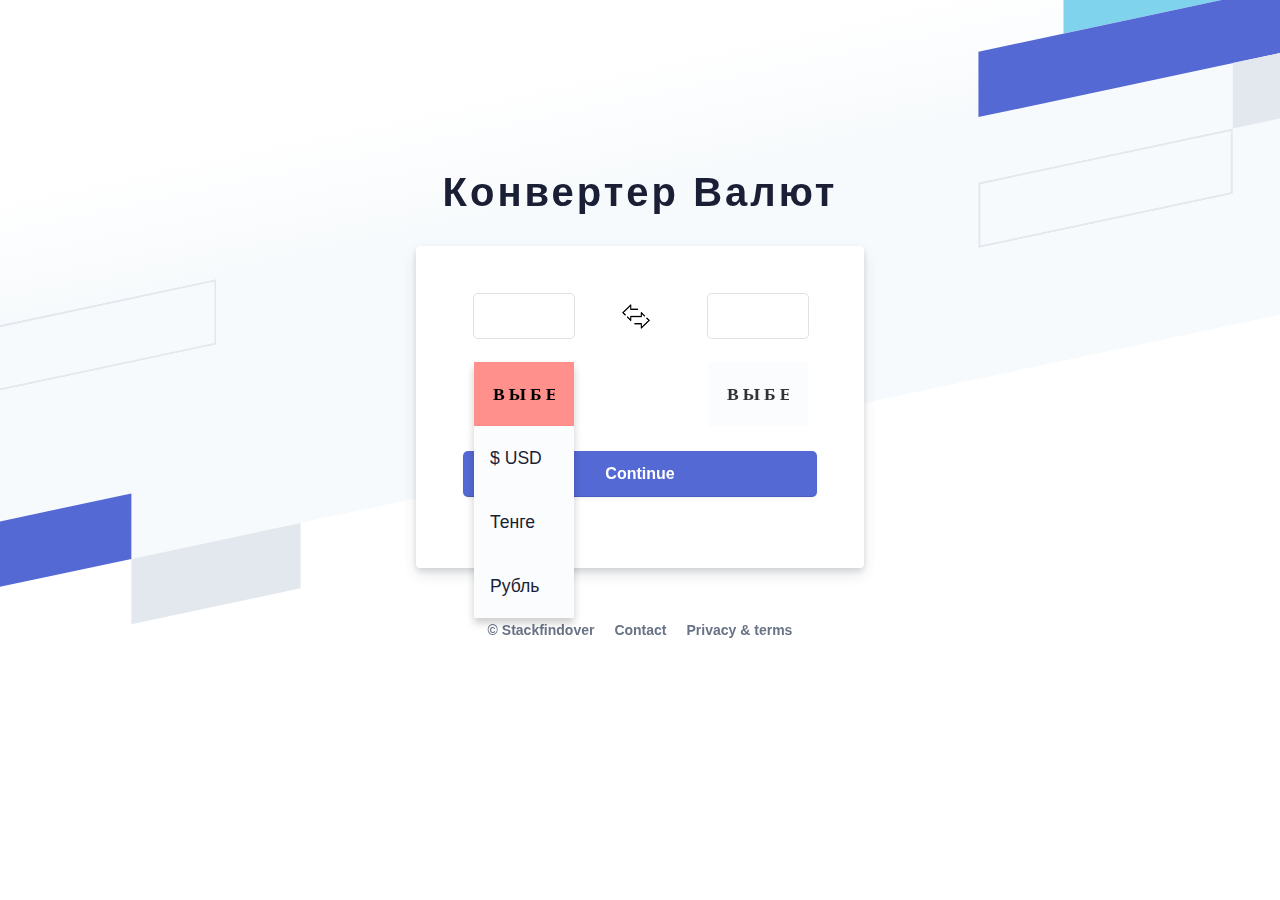
<file: templates/index.html>
<html>
  <head>
    <meta charset="utf-8" />
    <title>Stackfindover: Sign in</title>
    <link rel="stylesheet" type="text/css" href="../static/css/main.css" />
  </head>

  <body>
    <div class="login-root">
      <div
        class="box-root flex-flex flex-direction--column"
        style="min-height: 100vh; flex-grow: 1"
      >
        <div class="loginbackground box-background--white padding-top--64">
          <div class="loginbackground-gridContainer">
            <div
              class="box-root flex-flex"
              style="grid-area: top / start / 8 / end"
            >
              <div
                class="box-root"
                style="
                  background-image: linear-gradient(
                    white 0%,
                    rgb(247, 250, 252) 33%
                  );
                  flex-grow: 1;
                "
              ></div>
            </div>
            <div class="box-root flex-flex" style="grid-area: 4 / 2 / auto / 5">
              <div
                class="box-root box-divider--light-all-2 animationLeftRight tans3s"
                style="flex-grow: 1"
              ></div>
            </div>
            <div
              class="box-root flex-flex"
              style="grid-area: 6 / start / auto / 2"
            >
              <div
                class="box-root box-background--blue800"
                style="flex-grow: 1"
              ></div>
            </div>
            <div
              class="box-root flex-flex"
              style="grid-area: 7 / start / auto / 4"
            >
              <div
                class="box-root box-background--blue animationLeftRight"
                style="flex-grow: 1"
              ></div>
            </div>
            <div class="box-root flex-flex" style="grid-area: 8 / 4 / auto / 6">
              <div
                class="box-root box-background--gray100 animationLeftRight tans3s"
                style="flex-grow: 1"
              ></div>
            </div>
            <div
              class="box-root flex-flex"
              style="grid-area: 2 / 15 / auto / end"
            >
              <div
                class="box-root box-background--cyan200 animationRightLeft tans4s"
                style="flex-grow: 1"
              ></div>
            </div>
            <div
              class="box-root flex-flex"
              style="grid-area: 3 / 14 / auto / end"
            >
              <div
                class="box-root box-background--blue animationRightLeft"
                style="flex-grow: 1"
              ></div>
            </div>
            <div
              class="box-root flex-flex"
              style="grid-area: 4 / 17 / auto / 20"
            >
              <div
                class="box-root box-background--gray100 animationRightLeft tans4s"
                style="flex-grow: 1"
              ></div>
            </div>
            <div
              class="box-root flex-flex"
              style="grid-area: 5 / 14 / auto / 17"
            >
              <div
                class="box-root box-divider--light-all-2 animationRightLeft tans3s"
                style="flex-grow: 1"
              ></div>
            </div>
          </div>
        </div>
        <div
          class="box-root padding-top--24 flex-flex flex-direction--column"
          style="flex-grow: 1; z-index: 9"
        >
          <div
            class="box-root padding-top--48 padding-bottom--24 flex-flex flex-justifyContent--center"
          >
            <h1>
              <p href="http://blog.stackfindover.com/" rel="dofollow">
                Конвертер валют
              </p>
            </h1>
          </div>
          <div class="formbg-outer">
            <div class="formbg">
              <div class="formbg-inner padding-horizontal--48">
                <!--              <span class="padding-bottom&#45;&#45;15">Sign in to your account</span>-->
                <form id="stripe-login">
                  <div class="column">
                    <div class="field padding-bottom--24">
                      <input type="email" name="email" />
                    </div>
                    <div class="click-value">
                      <input
                        class="chosen-value"
                        type="text"
                        value=""
                        placeholder="Выберите валюту"
                      />
                      <ul class="value-list">
                        <li>$ USD</li>
                        <li>Тенге</li>
                        <li>Рубль</li>
                      </ul>
                    </div>
                  </div>

                  <div class="column">
                    <img class="image-control" src="swap.png" alt="" />
                  </div>

                  <div class="column">
                    <div class="field padding-bottom--24">
                      <div class="grid--50-50"></div>
                      <input type="email" name="email" />
                    </div>
                    <div class="click-value">
                      <input
                        class="chosen-value"
                        type="text"
                        value=""
                        placeholder="Выберите валюту"
                      />
                      <ul class="value-list">
                        <li>$ USD</li>
                        <li>Тенге</li>
                        <li>Рубль</li>
                      </ul>
                    </div>
                  </div>
                  <div class="field padding-bottom--24">
                    <input type="submit" name="submit" value="Continue" />
                  </div>
                </form>
              </div>
            </div>
            <div class="footer-link padding-top--24">
              <div
                class="listing padding-top--24 padding-bottom--24 flex-flex center-center"
              >
                <span><a href="#">© Stackfindover</a></span>
                <span><a href="#">Contact</a></span>
                <span><a href="#">Privacy & terms</a></span>
              </div>
            </div>
          </div>
        </div>
      </div>
    </div>
    <script>
      const inputField = document.querySelector(".chosen-value");
      const inputField2 = document.querySelector(".chosen-value");
      const dropdown = document.querySelector(".value-list");
      const dropdownArray = [...document.querySelectorAll("li")];

      console.log(typeof dropdownArray);
      dropdown.classList.add("open");
      inputField.focus(); // Demo purposes only
      inputField2.focus();
      let valueArray = [];
      dropdownArray.forEach((item) => {
        valueArray.push(item.textContent);
      });

      const closeDropdown = () => {
        dropdown.classList.remove("open");
      };

      inputField.addEventListener("input", () => {
        dropdown.classList.add("open");
        let inputValue = inputField.value.toLowerCase();
        let valueSubstring;
        if (inputValue.length > 0) {
          for (let j = 0; j < valueArray.length; j++) {
            if (
              !(
                inputValue.substring(0, inputValue.length) ===
                valueArray[j].substring(0, inputValue.length).toLowerCase()
              )
            ) {
              dropdownArray[j].classList.add("closed");
            } else {
              dropdownArray[j].classList.remove("closed");
            }
          }
        } else {
          for (let i = 0; i < dropdownArray.length; i++) {
            dropdownArray[i].classList.remove("closed");
          }
        }
      });

      dropdownArray.forEach((item) => {
        item.addEventListener("click", (evt) => {
          inputField.value = item.textContent;
          dropdownArray.forEach((dropdown) => {
            dropdown.classList.add("closed");
          });
        });
      });

      inputField.addEventListener("focus", () => {
        inputField.placeholder = "Type to filter";
        dropdown.classList.add("open");
        dropdownArray.forEach((dropdown) => {
          dropdown.classList.remove("closed");
        });
      });

      inputField.addEventListener("blur", () => {
        inputField.placeholder = "Выберите валюту";
        dropdown.classList.remove("open");
      });

      document.addEventListener("click", (evt) => {
        const isDropdown = dropdown.contains(evt.target);
        const isInput = inputField.contains(evt.target);
        if (!isDropdown && !isInput) {
          dropdown.classList.remove("open");
        }
      });
    </script>
  </body>
</html>
</file>
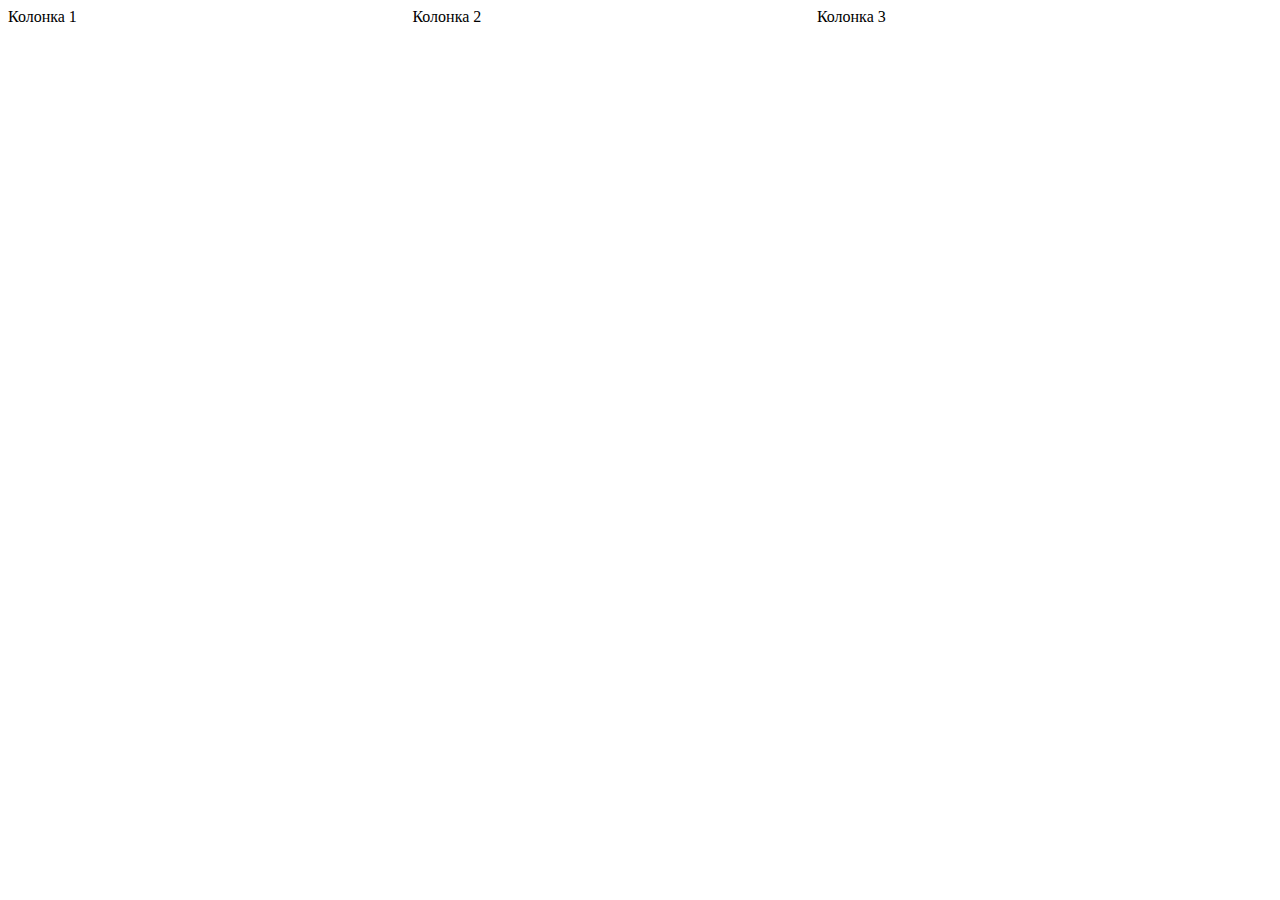
<file: templates/check.html>
<!DOCTYPE html>
<html lang="en">
  <head>
    <meta charset="UTF-8" />
    <meta http-equiv="X-UA-Compatible" content="IE=edge" />
    <meta name="viewport" content="width=device-width, initial-scale=1.0" />
    <title>Document</title>
    <link rel="stylesheet" href="main.css.map" />
    <link rel="stylesheet" href="main.css" />
    <link href="main.scss" rel="stylesheet/scss" type="text/css" />
  </head>
  <body>
    <div class="column">Колонка 1</div>
    <div class="column">Колонка 2</div>
    <div class="column">Колонка 3</div>
  </body>
</html>
</file>
<file: static/css/main.css>
* {
  padding: 0;
  margin: 0;
  color: #1a1f36;
  box-sizing: border-box;
  word-wrap: break-word;
  font-family: -apple-system,BlinkMacSystemFont,Segoe UI,Roboto,Helvetica Neue,Ubuntu,sans-serif;
}
body {
    min-height: 100%;
    background-color: #ffffff;
}
h1 {
    letter-spacing: -1px;
}
a {
  color: #5469d4;
  text-decoration: unset;
}
.login-root {
    background: #fff;
    display: flex;
    width: 100%;
    min-height: 100vh;
    overflow: hidden;
}
.loginbackground {
    min-height: 692px;
    position: fixed;
    bottom: 0;
    left: 0;
    right: 0;
    top: 0;
    z-index: 0;
    overflow: hidden;
}
.flex-flex {
    display: flex;
}
.align-center {
  align-items: center;
}
.center-center {
  align-items: center;
  justify-content: center;
}
.box-root {
    box-sizing: border-box;
}
.flex-direction--column {
    -ms-flex-direction: column;
    flex-direction: column;
}
.loginbackground-gridContainer {
    display: -ms-grid;
    display: grid;
    -ms-grid-columns: [start] 1fr [left-gutter] (86.6px)[16] [left-gutter] 1fr [end];
    grid-template-columns: [start] 1fr [left-gutter] repeat(16,86.6px) [left-gutter] 1fr [end];
    -ms-grid-rows: [top] 1fr [top-gutter] (64px)[8] [bottom-gutter] 1fr [bottom];
    grid-template-rows: [top] 1fr [top-gutter] repeat(8,64px) [bottom-gutter] 1fr [bottom];
    justify-content: center;
    margin: 0 -2%;
    transform: rotate(-12deg) skew(-12deg);
}
.box-divider--light-all-2 {
    box-shadow: inset 0 0 0 2px #e3e8ee;
}
.box-background--blue {
    background-color: #5469d4;
}
.box-background--white {
  background-color: #ffffff;
}
.box-background--blue800 {
    background-color: #212d63;
}
.box-background--gray100 {
    background-color: #e3e8ee;
}
.box-background--cyan200 {
    background-color: #7fd3ed;
}
.padding-top--64 {
  padding-top: 64px;
}
.padding-top--24 {
  padding-top: 24px;
}
.padding-top--48 {
  padding-top: 48px;
}
.padding-bottom--24 {
  padding-bottom: 24px;
}
.padding-horizontal--48 {
  padding: 48px;
}
.padding-bottom--15 {
  padding-bottom: 15px;
}


.flex-justifyContent--center {
  -ms-flex-pack: center;
  justify-content: center;
}

.formbg {
    margin: 0px auto;
    width: 100%;
    max-width: 448px;
    background: white;
    border-radius: 4px;
    box-shadow: rgba(60, 66, 87, 0.12) 0px 7px 14px 0px, rgba(0, 0, 0, 0.12) 0px 3px 6px 0px;
}
span {
    display: block;
    font-size: 20px;
    line-height: 28px;
    color: #1a1f36;
}
label {
    margin-bottom: 10px;
}
.reset-pass a,label {
    font-size: 14px;
    font-weight: 600;
    display: block;
}
.reset-pass > a {
    text-align: right;
    margin-bottom: 10px;
}
.grid--50-50 {
    display: grid;
    grid-template-columns: 50% 50%;
    align-items: center;
}

.field input {
    font-size: 16px;
    line-height: 28px;
    padding: 8px 16px;
    width: 100%;
    min-height: 44px;
    border: unset;
    border-radius: 4px;
    outline-color: rgb(84 105 212 / 0.5);
    background-color: rgb(255, 255, 255);
    box-shadow: rgba(0, 0, 0, 0) 0px 0px 0px 0px,
                rgba(0, 0, 0, 0) 0px 0px 0px 0px,
                rgba(0, 0, 0, 0) 0px 0px 0px 0px,
                rgba(60, 66, 87, 0.16) 0px 0px 0px 1px,
                rgba(0, 0, 0, 0) 0px 0px 0px 0px,
                rgba(0, 0, 0, 0) 0px 0px 0px 0px,
                rgba(0, 0, 0, 0) 0px 0px 0px 0px;
}

input[type="submit"] {
    background-color: rgb(84, 105, 212);
    box-shadow: rgba(0, 0, 0, 0) 0px 0px 0px 0px,
                rgba(0, 0, 0, 0) 0px 0px 0px 0px,
                rgba(0, 0, 0, 0.12) 0px 1px 1px 0px,
                rgb(84, 105, 212) 0px 0px 0px 1px,
                rgba(0, 0, 0, 0) 0px 0px 0px 0px,
                rgba(0, 0, 0, 0) 0px 0px 0px 0px,
                rgba(60, 66, 87, 0.08) 0px 2px 5px 0px;
    color: #fff;
    font-weight: 600;
    cursor: pointer;
}

.field-checkbox input {
    width: 20px;
    height: 15px;
    margin-right: 5px;
    box-shadow: unset;
    min-height: unset;
}
.field-checkbox label {
    display: flex;
    align-items: center;
    margin: 0;
}
a.ssolink {
    display: block;
    text-align: center;
    font-weight: 600;
}
.footer-link span {
    font-size: 14px;
    text-align: center;
}
.listing a {
    color: #697386;
    font-weight: 600;
    margin: 0 10px;
}

.animationRightLeft {
  animation: animationRightLeft 2s ease-in-out infinite;
}
.animationLeftRight {
  animation: animationLeftRight 2s ease-in-out infinite;
}
.tans3s {
  animation: animationLeftRight 3s ease-in-out infinite;
}
.tans4s {
  animation: animationLeftRight 4s ease-in-out infinite;
}

@keyframes animationLeftRight {
  0% {
    transform: translateX(0px);
  }
  50% {
    transform: translateX(1000px);
  }
  100% {
    transform: translateX(0px);
  }
}

@keyframes animationRightLeft {
  0% {
    transform: translateX(0px);
  }
  50% {
    transform: translateX(-1000px);
  }
  100% {
    transform: translateX(0px);
  }
}

h1 {
  margin-top: 10vh;
  font-size: 2.5rem;
  max-width: 500px;
  letter-spacing: 3px;
  text-align: center;
  line-height: 1.5;
  font-family: "Open Sans";
  text-transform: capitalize;
  font-weight: 800;
  color: white;
}
h1 span {
  color: #FF908B;
}

/* form {
  position: relative;
  width: 18rem;
  margin-top: 8vh;
} */

.chosen-value,
.value-list {
  position: absolute;
  top: 0;
  left: 0;
  width: 100%;
}

.chosen-value {
  font-family: "Ek Mukta";
  text-transform: uppercase;
  font-weight: 600;
  letter-spacing: 4px;
  height: 4rem;
  font-size: 1.1rem;
  padding: 1rem;
  background-color: #FAFCFD;
  border: 3px solid transparent;
  transition: 0.3s ease-in-out;
}
.chosen-value::-webkit-input-placeholder {
  color: #333;
}
.chosen-value:hover {
  background-color: #FF908B;
  cursor: pointer;
}
.chosen-value:hover::-webkit-input-placeholder {
  color: #333;
}
.chosen-value:focus, .chosen-value.open {
  box-shadow: 0px 5px 8px 0px rgba(0, 0, 0, 0.2);
  outline: 0;
  background-color: #FF908B;
  color: #000;
}
.chosen-value:focus::-webkit-input-placeholder, .chosen-value.open::-webkit-input-placeholder {
  color: #000;
}

.value-list {
  list-style: none;
  margin-top: 4rem;
  box-shadow: 0px 5px 8px 0px rgba(0, 0, 0, 0.2);
  overflow: hidden;
  max-height: 0;
  transition: 0.3s ease-in-out;
}
.value-list.open {
  max-height: 320px;
  overflow: auto;
}
.value-list li {
  position: relative;
  height: 4rem;
  background-color: #FAFCFD;
  padding: 1rem;
  font-size: 1.1rem;
  display: flex;
  align-items: center;
  cursor: pointer;
  transition: background-color 0.3s;
  opacity: 1;
}
.value-list li:hover {
  background-color: #FF908B;
}
.value-list li.closed {
  max-height: 0;
  overflow: hidden;
  padding: 0;
  opacity: 0;
}/*# sourceMappingURL=main.css.map */

.click-value {
  position: relative;
  width: 100px;
  margin-bottom: 90px;
  text-align: center;
  justify-content: center;
}

.column {
  margin-left: 10px;
  float: left;
  width: 100px; /* Ширина каждой колонки */
  margin-right: 2%; /* Расстояние между колонками */
  box-sizing: border-box; /* Учитывать padding и border в ширине */
}

input[type="email"] {
  font-weight: 600;
  width: 100px;
  margin-right: 2%; /* Расстояние между колонками */
  box-sizing: border-box; /* Учитывать padding и border в ширине */
  display: flex;
}

.image-control {
  margin-top: 5px;
  width: 30px;
  height: 35px;
  margin-left: 30px;
}
</file>
<file: templates/main.css>
.column {
  float: left;
  width: 30%; /* Ширина каждой колонки */
  margin-right: 2%; /* Расстояние между колонками */
  box-sizing: border-box; /* Учитывать padding и border в ширине */
}

.clearfix::after {
  content: "";
  display: table;
  clear: both;
}
</file>
